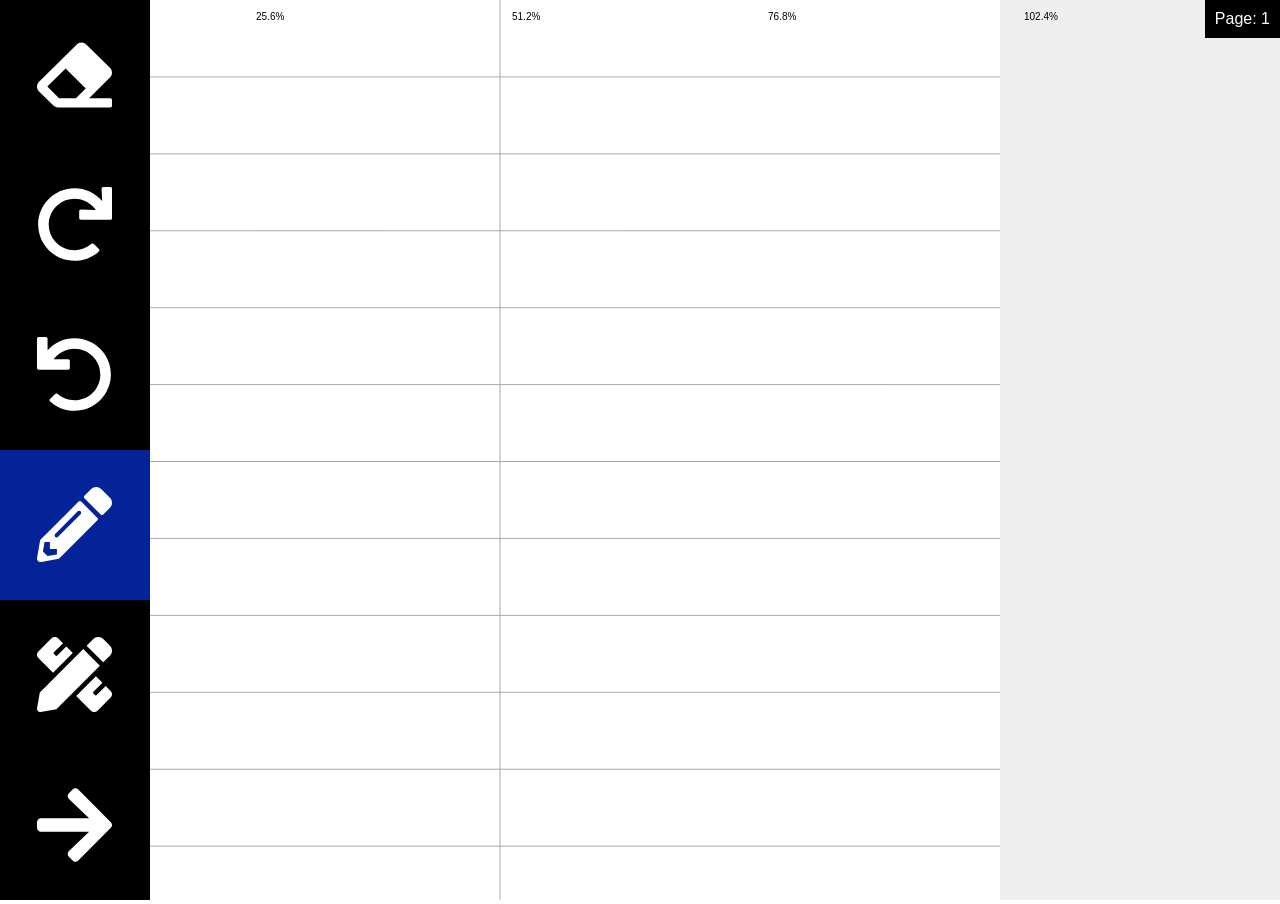
<file: app/src/main/assets/index.html>
<!DOCTYPE html>
<html>
    <head>
        <title>Remote Whiteboard</title>
        <link rel = "stylesheet" href = "css/style.css" />
        <script type = "text/javascript" src = "js/jquery.min.js"></script>
        <script type = "text/javascript" src = "client/js/draw.js"></script>
        <script type = "text/javascript" src = "js/custom.js"></script>
        <meta name="viewport" content="width=device-width, initial-scale=1.0">

        <style>
        </style>
    </head>

    <body style = "overflow:hidden">
        <div class = "data"></div>
        <div id = "nav">
            <div>
                <a href = "#" class = "eraser major">
                    <img src = "images/eraser.svg"/>
                </a>    
            </div>   
            <div>
                <a href = "#" class = "redo">
                    <img src = "images/redo.svg"/>
                </a>    
            </div>  
            <div>
                <a href = "#" class = "undo">
                    <img src = "images/undo.svg"/>
                </a>
            </div>  
            <div>
                <a href = "#" class = "pencil selected major">
                    <img src = "images/pencil-alt.svg"/>
                </a>    
            </div>  
            <div>
                <a href = "#" class = "pencil-more">
                    <img src = "images/pencil-ruler.svg"/>
                </a>
                <div class = "pencil-sub">
                    <div class = "caption">Stroke Size: <span class = "stroke">1</span></div>
                    <div class = "slider">
                        <div class = "hori"><div class = "bar"></div></div>
                        <div class = "vert" style = "left : 10%"></div>
                    </div>
                    <div class = "caption">
                        Color:
                    </div>
                    <div class = "colors">
                        <div class = "color taken" data-color="#000000">
                            <div class = "box" style = "background-color : #000"></div>
                        </div>
                        <div class = "color" data-color="#E60909">
                            <div class = "box" style = "background-color : #E60909"></div>
                        </div>
                        <div class = "color" data-color="#0000C4">
                            <div class = "box" style = "background-color : #0000C4"></div>
                        </div>
                        <div class = "color" data-color="#00CC00">
                            <div class = "box" style = "background-color : #00CC00"></div>
                        </div>
                    </div>
                </div>                
            </div>               
            <div class = "relative">
                <a href = "#" class = "more">
                    <img src = "images/arrow-right.svg"/>
                </a>
                <div class = "sub-more">
                    <div class = "item">
                        <a class = "select major" href = "#"><img src = "images/select.svg"/></a>
                    </div>
                    <div class = "item">
                        <a class = "settings" href = "#"><img src = "images/cog.svg"/></a>
                    </div>
                    <div class = "item clear">
                        <a href = "#"><span class = "caption">CLEAR<br/>PAGE</span></a>
                    </div>
                    <div class = "item prev">
                        <a href = "#"><span class = "caption">PREV<br/>PAGE</span></a>
                    </div>
                    <div class = "item next">
                        <a href = "#"><span class = "caption">NEXT<br/>PAGE</span></a>
                    </div>
                    <div class = "item new">
                        <a href = "#"><span class = "caption">NEW<br/>DOC</span></a>
                    </div>
                    <div class = "item save">
                        <a href = "#"><span class = "caption">SAVE<br/>DOC</span></a>
                    </div>
                    <div class = "item open">
                        <a href = "#"><span class = "caption">OPEN<br/>DOC</span></a>
                    </div>
                    <div class = "item pdf">
                        <a href = "#"><span class = "caption">SAVE<br/>PDF</span></a>
                    </div>
                </div>
            </div>
        </div>
        
        <canvas id = "stars">
        </canvas>

        <div class = "overlay" style = "display: none;"></div>
        <div class = "settings popup">
            <div class = "closeIt"><img src="images/close.svg" /> </div>
            <div class = "option">
                <div class = "caption">Canvas Size:</div>
                <div class = "item">
                    <span class = "label">Height:</span> 
                    <input class = "dimHeight" type="text" value="1000"/> 
                </div>
                <div class = "item"> 
                    <span class = "label">Width:</span> 
                    <input class = "dimWidth" type="text" value="1000"/> 
                </div>
            </div>
            <div class = "option">
                <div class = "caption">Number of Grids</div>
                <div class = "item"> 
                    <span class = "label">Rows: </span> 
                    <input class = "gridRow" type="text" value="1000"/> 
                </div>
                <div class = "item"> 
                    <span class = "label">Columns: </span> 
                    <input class = "gridCol" type="text" value="1000"/> 
                </div>
            </div>
            <div class = "option">
                <div class="item">
                    <span class="label">Address: </span> 
                    <span class = "address">192.168.0.1:8080</span>
                </div>
                <div class = "item">
                    <span>Always show popup on startup: </span>
                    <input class = "startPopup" type="checkbox" />
                </div>
            </div>
            <div class = "button">
                <a href = "#">OK!</a>
            </div>            
        </div>

        <div class = "selectOption" style = "z-index : 1000">
            <div><a class = "cut" href = "#">Cut</a></div>
            <div><a class = "copy" href = "#">Copy</a></div>
            <div><a class = "paste" href = "#">Paste</a></div>
        </div>
        <div class = "pageNo">Page: <span class = "no">1</span></div>

        <div class = "connectPC popup" style = "display : none">
            <div class = "closeIt"><img src="images/close.svg" /> </div>
            <div class = "line">To project it on your PC/Laptop:</div>
            <div class = "line">First connect your pc and your phone over the same wifi network. Then restart this app.</div>
            <div class = "line">
                If your pc and phone are already on the same wifi, navigate to the address below using any webbrowser on your pc. Enjoy :)
            </div> 
            <div class = "box">
                <div class = "address">http://192.168.0.1:8080</div>
            </div>

            <div class = "button">
                <a href = "#">OK!</a>
            </div>
        </div>
        <div class = "openDialog" style = "display: none;">
            <div class = "closeIt"><img src="images/close.svg" /> </div>
            <div class = "list">
                <div class = "item">
                    <div class = "name">Todays Class</div>
                    <div class = "options">
                        <a href = "#" class = "open">OPEN</a>
                        <a href = "#" class = "save">DELETE</a>
                    </div>
                </div>
            </div>
        </div>
        <div class = "saveDialog" style = "display: none;">
            <div class = "closeIt"><img src="images/close.svg" /> </div>
            <div class = "name"><span>File Name: </span><input type = "text" /></div>
            <div class = "message"></div>
            <div class = "button">
                <a href = "#">SAVE</a>
            </div>
        </div>
    </body>
</html>
</file>
<file: app/src/main/assets/css/style.css>
html{
    height : 100%;

}

body{
    font-family: 'Lucida Sans', 'Lucida Sans Regular', 'Lucida Grande', 'Lucida Sans Unicode', Geneva, Verdana, sans-serif;
    margin : 0;
    padding : 0;
    width : 100%;
    height: 100%;
    position: relative;    
    -webkit-touch-callout: none; /* iOS Safari */
    -webkit-user-select: none; /* Safari */
}

#stars{
    position : relative;
    height: 100%;
    width : 100%;    
    z-index: 10;
    transform-origin: top left;

}

#nav{
    position : fixed;
    height: 100%;   
    left : 0;
    top : 0;
    z-index: 100;
}

#nav>div{
    height : 16.6666%;
    display: flex;
    background-color: #000;
    color : #fff;
    align-items: center;
    justify-items: center;    
}
#nav a{
    height : 100%;
    width : 100%;
    display: flex;
    background-color: #000;
    color : #fff;
    align-items: center;
    justify-items: center;    
}

#nav a.selected{
    background-color: #052399;
}

#nav a img{
    width: 50%;
    margin :auto;
}

#nav .pencil-sub{
    display : none;
    position : absolute;
    left : 100%;
    background-color: #000;
    z-index: 100;
    padding : 20px;
    box-sizing: border-box;
    min-width: 400px;
    bottom: 0;
}

#nav .pencil-sub .caption{
    margin : 10px 0;
}

#nav .pencil-sub .slider{
    position: relative;
    width : 100%;
    margin : 10px 0;
}

#nav .pencil-sub .slider .hori{
    padding: 10px 0;
    width : 100%;
}
#nav .pencil-sub .slider .hori .bar{
    height: 5px;
    width : 100%;
    background-color : #fff;
}

#nav .pencil-sub .slider .vert{
    position: absolute;
    left: 0;
    top : 0;
    width: 5px;
    height: 25px;
    background-color: #fff;
}

#nav .pencil-sub .colors{
    display: flex;
}

#nav .pencil-sub .colors .color{ 
    background-color: #fff;
    display: block;
    width: 25%;
    box-sizing: border-box;
    padding: 10px;
}

#nav .pencil-sub .colors .color.taken .box{
    box-sizing: border-box;
    padding-top: 70%;
    margin-top : 15%;
}

#nav .pencil-sub .colors .color .box{ 
    position: relative;
    width :100%;
    padding-top : 100%;    
    background-color: #fff;
}

#nav .selected .pencil-sub{
    display: block;
}

.popup{
    position: absolute;
    background-color: #fff;
    z-index: 110;
    top : 0;
    left : 0;
    width : 80%;
    height : 80%;
    left : 10%;
    top : 10%;
    padding : 20px;
    box-sizing: border-box;
    -webkit-box-shadow: 0px 0px 10px 2px rgba(0,0,0,0.14);
    -moz-box-shadow: 0px 0px 10px 2px rgba(0,0,0,0.14);
    box-shadow: 0px 0px 10px 2px rgba(0,0,0,0.14);
    overflow-y: scroll;
    display: none;
}

.overlay{
    position: fixed;
    left : 0;
    top : 0;
    width : 100%;
    height : 100%;
    background-color: rgba(255, 255, 255, .5);
    z-index : 100;
}

.settings.popup .option{
    padding : 10px;
}
.settings.popup .option .item{
    padding : 5px 0;    
}

.settings.popup .option .caption{
    font-size: 20px;
    font-weight: 700;
    padding : 5px 0;
}

.settings.popup .option .item>span{
    display: inline-block;
}

.settings.popup .option .item .label{
    min-width: 100px;
}

.settings.popup .option .item input[type="text"]{
    min-width: 100px;
}

.settings.popup .option .item .address{
    font-size: 13px;
    background-color: #000;
    font-weight: 600;
    padding : 5px 10px;
    color: #fff;
}

.settings .button{
    text-align: center;
}
.settings .button a{
    display: inline-block;
    padding: 10px;
    background-color: #000;
    color : #fff;
    text-decoration: none;    
}


.connectPC .line{
    font-size: 13px;
    font-weight: 500;
    padding : 5px 0;
}

.connectPC .box{
    padding: 10px 20px;
    text-align: center;
}

.connectPC .box .address{
    display: inline-block;
    background-color: #000;
    color : #fff;
    padding: 5px;

}

.connectPC .button{
    text-align: center;
}
.connectPC .button a{
    display: inline-block;
    padding: 10px;
    background-color: #000;
    color : #fff;
    text-decoration: none;    
}

#nav .selected .sub-more{
    /* display: flex; */
    display: block;
    overflow: hidden;
}

#nav .sub-more{
    position: absolute;
    background-color: #000;
    left: 100%;
    display: none;
    bottom: 0;
    width: 100vw;
    display: none;
    padding-right: 100%;
    box-sizing: border-box;    
}

#nav .sub-more .item{
    width : 11.111%;
    float: left;
}

#nav .selected.major{
    background-color: #052399;
}

#nav .sub-more .item .caption{
    font-size: 12px;
    width: 100%;
    text-align: center;
}

.relative{
    position : relative;
}

.selectOption{
    position: fixed;
    top : 0;
    right: 0;
    width : 20%;
    display: none;
    z-index: 105;
}

.selectOption.show{
    display: flex;
}

.selectOption>div{
    width : 33.33%;
    background-color: #000;
    text-align: center;
}

.selectOption>div>a{
    display: block;
    width: 100%;
    color : #fff;
    text-decoration: none;
    line-height: 50px;
}

.openDialog{
    position: absolute;
    background-color: #fff;
    z-index: 110;
    top : 0;
    left : 0;
    width : 80%;
    height : 80%;
    left : 10%;
    top : 10%;
    padding : 20px 0;
    box-sizing: border-box;
    -webkit-box-shadow: 0px 0px 10px 2px rgba(0,0,0,0.14);
    -moz-box-shadow: 0px 0px 10px 2px rgba(0,0,0,0.14);
    box-shadow: 0px 0px 10px 2px rgba(0,0,0,0.14);
    overflow-y: scroll;
}

.openDialog .item{
    display: flex;
    padding : 15px 20px;
    box-sizing: border-box;

}

.openDialog .item:nth-child(odd){
    background-color: rgb(226, 226, 226);
}

.openDialog .item .name{
    padding: 5px;
}

.openDialog .item .options{
    display: flex;
}

.openDialog .item .options>a{
    text-transform: none;
    padding : 5px;
    background-color : #000;
    color : #fff;
    margin: 0 10px;
    text-decoration: none;
    font-weight: 700;
}

.saveDialog{
    position: absolute;
    background-color: #fff;
    z-index: 110;
    top : 0;
    left : 0;
    width : 80%;
    height : 80%;
    left : 10%;
    top : 10%;
    padding : 30px;
    box-sizing: border-box;
    -webkit-box-shadow: 0px 0px 10px 2px rgba(0,0,0,0.14);
    -moz-box-shadow: 0px 0px 10px 2px rgba(0,0,0,0.14);
    box-shadow: 0px 0px 10px 2px rgba(0,0,0,0.14);
    overflow-y: scroll;   
    text-align: center;
}

.pageNo{
    position: absolute;
    background-color: #000;
    color: #fff;
    padding: 10px;
    right: 0;
    top : 0;
    z-index: 105;
}

.saveDialog>div{
    padding: 10px 0;
}

.saveDialog .name input{
    line-height: 20px;
    padding: 10px;
    min-width: 200px;
    display: inline-block;
}

.saveDialog .button{
    text-align: center;
}
.saveDialog .button a{
    display: inline-block;
    padding: 10px;
    background-color: #000;
    color : #fff;
    text-decoration: none;    
}

.closeIt{
    width: 40px;
    height: 40px;
    position: absolute;
    top : 0;
    right: 0;
}
.closeIt img{
    width: 100%;
}
</file>
